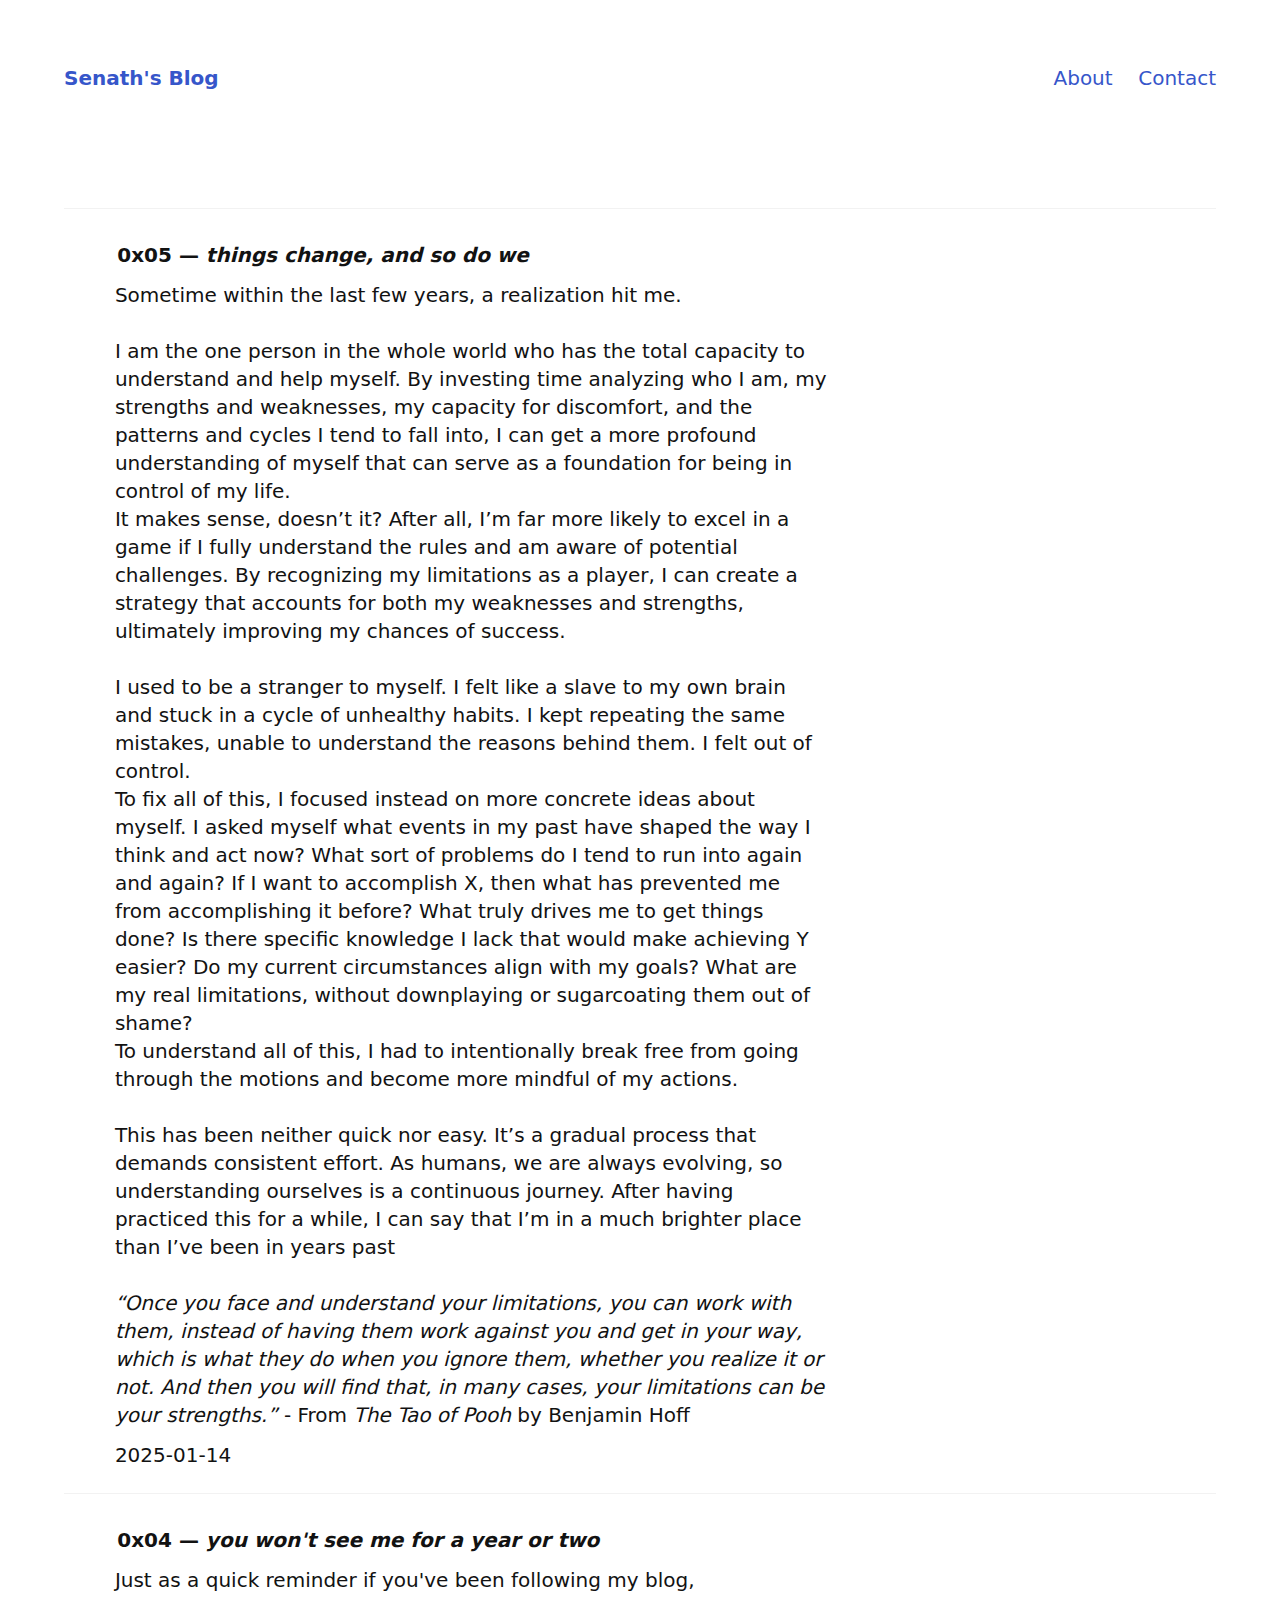
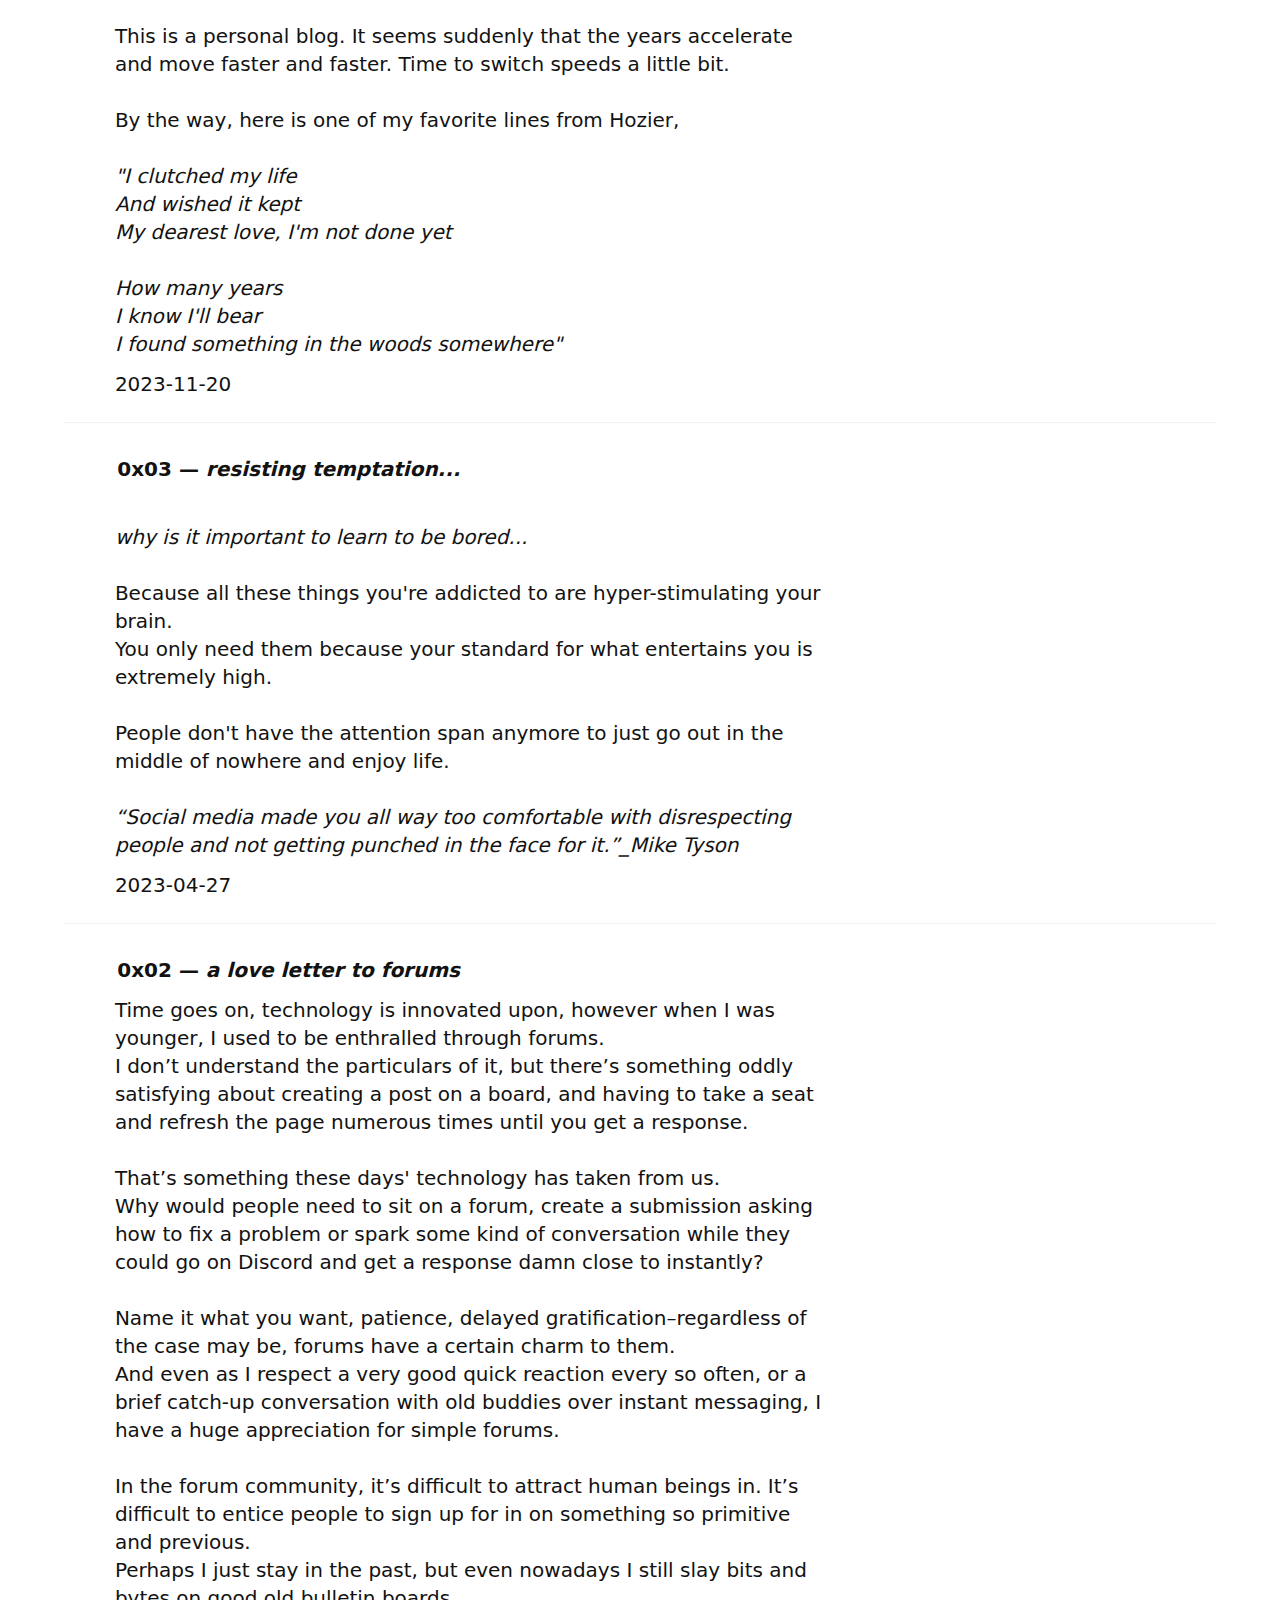
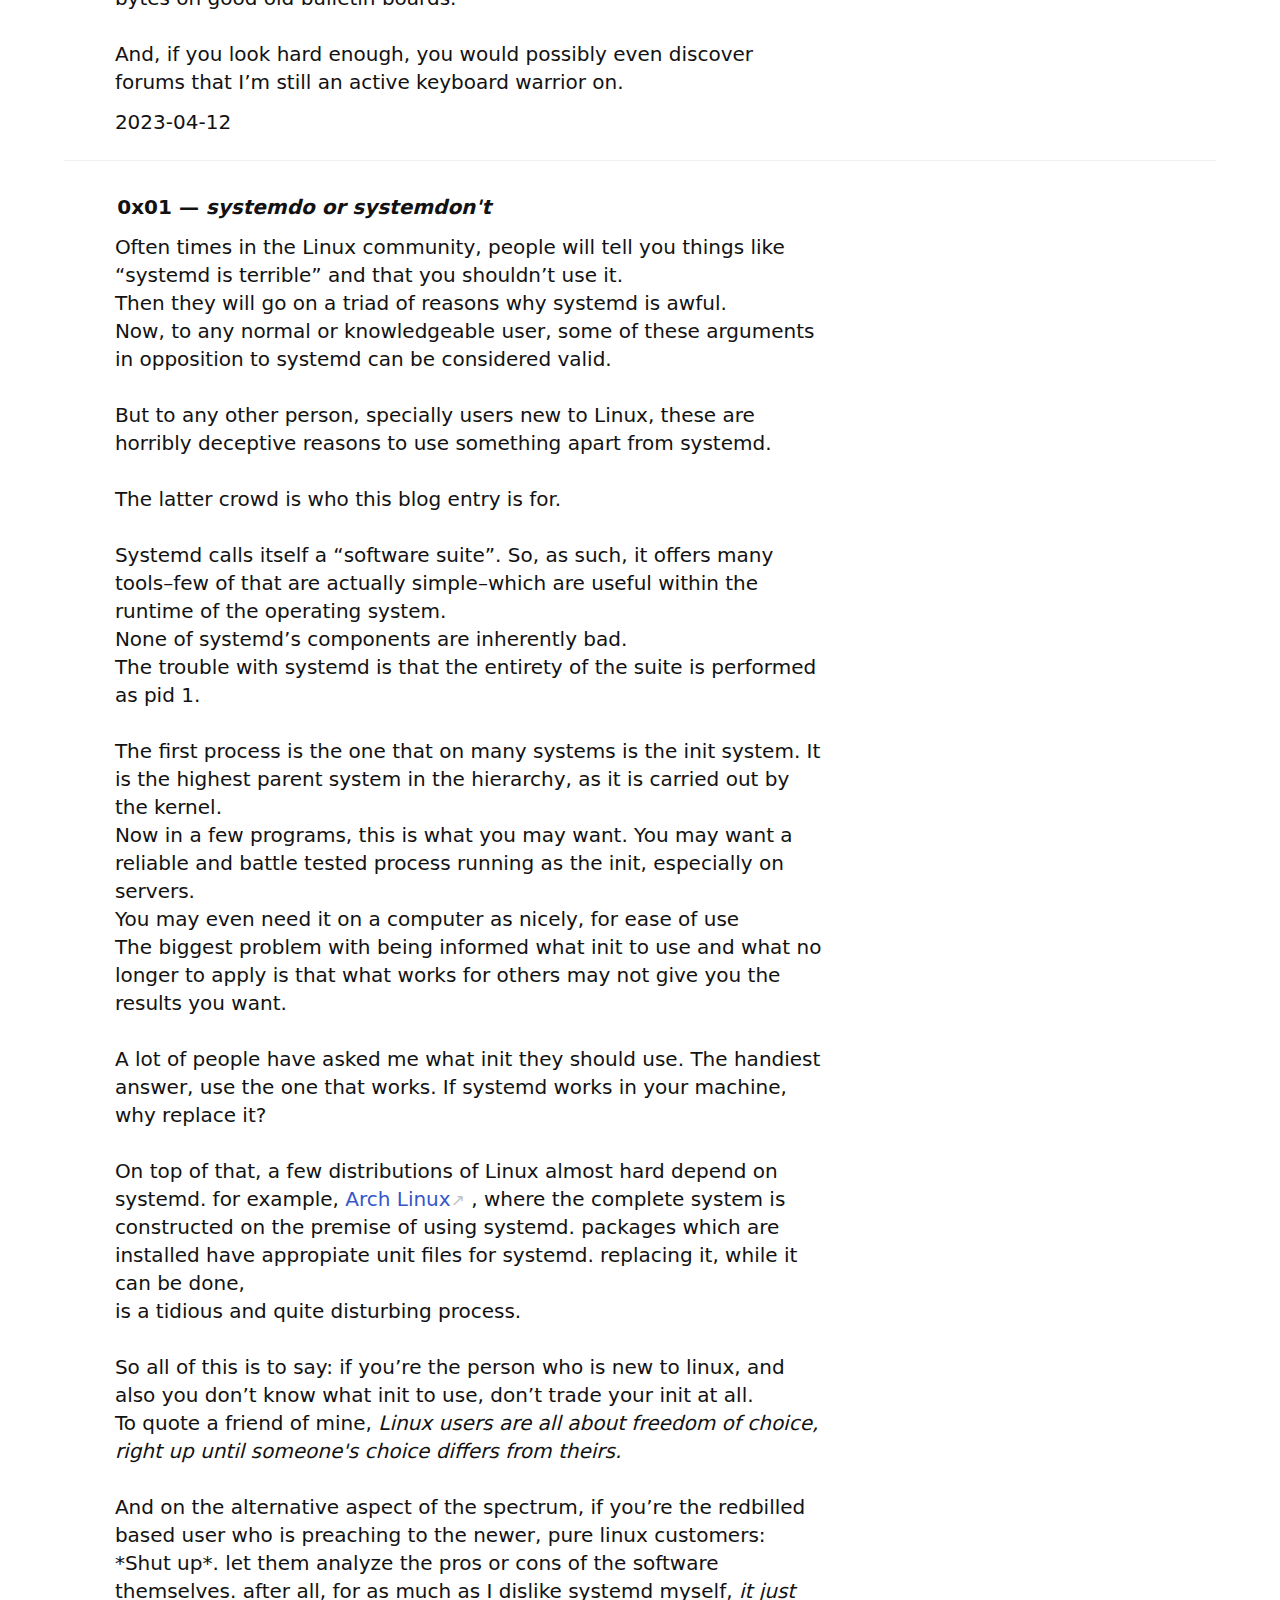
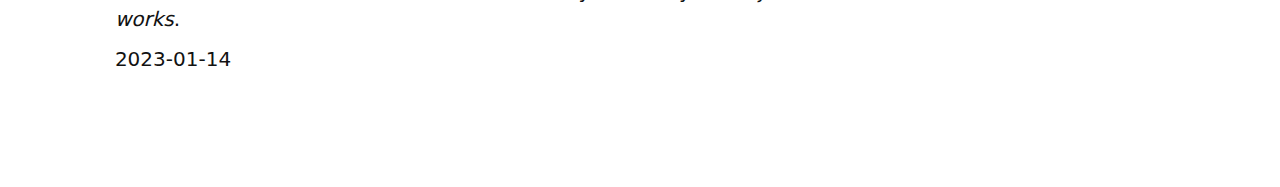
<file: index.html>
<!DOCTYPE html>
<html lang="en">
  <head>
    <meta charset="utf-8">
    <meta name="viewport" content="width=device-width,initial-scale=1">
    <title>Senath's Blog</title>
    <meta name="description" content="Senath's blog">
    <meta property="og:title" content="Senath's Blog">
    <meta property="og:description" content="Senath's Blog">
    <link rel="stylesheet" href="master.css">
    <link rel="icon" type="image/x-icon" href="neural.ico">
    
  </head>
  <body>
    
    <header>
      <h1>
        <a href="#home">Senath's Blog</a>
      </h1>
      <nav>
        <a href="about.html">About</a>
        <a href="contact.html">Contact</a>
      </nav>
    </header>
    <section id="home">
    <main>     
        <hr>
        <a id="0x05"></a>
		<article>
			<h3><span>0x05</span> &mdash; <i>things change, and so do we</i></h3>
			<p>
        Sometime within the last few years, a realization hit me.
        <br>
        <br>
        I am the one person in the whole world who has the total capacity to understand and help myself. By investing time analyzing who I am, my strengths and weaknesses, my capacity for discomfort,
         and the patterns and cycles I tend to fall into, I can get a more profound understanding of myself that can serve as a foundation for being in control of my life.
        <br>
        It makes sense, doesn’t it? After all, I’m far more likely to excel in a game if I fully understand the rules and am aware of potential challenges. By recognizing my limitations as a player,
         I can create a strategy that accounts for both my weaknesses and strengths, ultimately improving my chances of success.
        <br>
        <br>
        I used to be a stranger to myself. I felt like a slave to my own brain and stuck in a cycle of unhealthy habits. I kept repeating the same mistakes,
         unable to understand the reasons behind them. I felt out of control.
         <br>
         To fix all of this,
         I focused instead on more concrete ideas about myself. I asked myself what events in my past have shaped the way I think and act now?
          What sort of problems do I tend to run into again and again? If I want to accomplish X, then what has prevented me from accomplishing it before? What truly drives me to get things done? 
          Is there specific knowledge I lack that would make achieving Y easier? Do my current circumstances align with my goals? What are my real limitations, without downplaying or sugarcoating them out of shame?
          <br>
          To understand all of this, I had to intentionally break free from going through the motions and become more mindful of my actions.
          <br>
          <br>
          This has been neither quick nor easy. It’s a gradual process that demands consistent effort. As humans, we are always evolving, so understanding ourselves is a continuous journey. After having practiced this for a while,
           I can say that I’m in a much brighter place than I’ve been in years past
           <br>
           <br>
           <i>“Once you face and understand your limitations, you can work with them, instead of having them work against you and get in your way, which is what they do when you ignore them, whether you realize it or not. And then you will find that, in many cases, your limitations can be your strengths.”</i> - From <i>The Tao of Pooh</i> by Benjamin Hoff 

                <div class="post-meta"><time class="post-date">2025-01-14</time></div>
            </p>
        </article>
        <hr>
		<a id="0x04"></a>
		<article>
			<h3><span>0x04</span> &mdash; <i>you won't see me for a year or two</i></h3>
			<p>
				Just as a quick reminder if you've been following my blog,
				<br>
				<br>
				This is a personal blog. It seems suddenly that the years accelerate and move faster and faster. Time to switch speeds a little bit.
				<br>
                <br>
                By the way, here is one of my favorite lines from Hozier,
                <br>
                <br>
                    <i>"I clutched my life<br>
                    And wished it kept<br>
                    My dearest love, I'm not done yet
                    <br>
                    <br>

                    How many years<br>
                    I know I'll bear<br>
                    I found something in the woods somewhere"</i>
                
                <br>
                <div class="post-meta"><time class="post-date">2023-11-20</time></div>
            </p>
        </article>
        <hr>
		<a id="0x03"></a>
		<article>
			<h3><span>0x03</span> &mdash; <i>resisting temptation...</i></h3>
			<p>          
                <br>
                <i>why is it important to learn to be bored...</i>
                <br>
                <br>
                Because all these things you're addicted to are hyper-stimulating your brain.
                <br>
                You only need them because your standard for what entertains you is extremely high.
                <br>
                <br>
                People don't have the attention span anymore to just go out in the middle of nowhere and enjoy life.
                <br>
                <br>
                <i>“Social media made you all way too comfortable with disrespecting people and not getting punched in the face for it.”_Mike Tyson</i>     
                <br>
                <div class="post-meta"><time class="post-date">2023-04-27</time></div>
            </p>
		</article>

		<hr>
		<a id="0x02"></a>
		<article>
			<h3><span>0x02</span> &mdash; <i>a love letter to forums</i></h3>
			<p>
                Time goes on, technology is innovated upon, however when I was younger, I used to be enthralled through forums.
                <br>  
                I don’t understand the particulars of it, but there’s something oddly satisfying about creating a post on a board, and having to take a seat and refresh the page numerous times until you get a response.  
                <br>
                <br>
                That’s something these days' technology has taken from us.
                <br>  
                Why would people need to sit on a forum, create a submission asking how to fix a problem or spark some kind of conversation while they could go on Discord and get a response damn close to instantly?
                <br>
                <br>
                Name it what you want, patience, delayed gratification–regardless of the case may be, forums have a certain charm to them.
                <br>
                And even as I respect a very good quick reaction every so often, or a brief catch-up conversation with old buddies over instant messaging,  
                I have a huge appreciation for simple forums.
                <br>
                <br>
                In the forum community, it’s difficult to attract human beings in. It’s difficult to entice people to sign up for in on something so primitive and previous.
                <br>
                Perhaps I just stay in the past, but even nowadays I still slay bits and bytes on good old bulletin boards.
                <br>
                <br>
                And, if you look hard enough, you would possibly even discover forums that I’m still an active keyboard warrior on.
                <br>
                <div class="post-meta"><time class="post-date">2023-04-12</time></div>
            </p>
		</article>
		<hr>
		<a id="0x01"></a>
		<article>
			<h3><span>0x01</span> &mdash; <i>systemdo or systemdon't</i></h3>
			<p>
                Often times in the Linux community, people will tell you things like “systemd is terrible” and that you shouldn’t use it.
                <br>
                Then they will go on a triad of reasons why systemd is awful.
                <br>
                Now, to any normal or knowledgeable user, some of these arguments in opposition to systemd can be considered valid.
                <br>
				<br>
                But to any other person, specially users new to Linux, these are horribly deceptive reasons to use something apart from systemd.
                <br>
                <br>
                The latter crowd is who this blog entry is for.
                <br>
                <br>
                Systemd calls itself a “software suite”. So, as such, it offers many tools–few of that are actually simple–which are useful within the runtime of the operating system.
                <br>
                None of systemd’s components are inherently bad.
                <br>
                The trouble with systemd is that the entirety of the suite is performed as pid 1.
                <br>
                <br>
                The first process is the one that on many systems is the init system. It is the highest parent system in the hierarchy, as it is carried out by the kernel.
                <br>
                Now in a few programs, this is what you may want. You may want a reliable and battle tested process running as the init, especially on servers.
                <br>
                You may even need it on a computer as nicely, for ease of use
                <br>
                The biggest problem with being informed what init to use and what no longer to apply is that what works for others may not give you the results you want. 
                <br>
                <br>
                A lot of people have asked me what init they should use. The handiest answer,   use the one that works. If systemd works in your machine, why replace it? 
                <br>
                <br>
                On top of that, a few distributions of Linux almost hard depend on systemd. for example, <a href="https://archlinux.org/" target="_blank">Arch Linux</a> , where the complete system is constructed on the premise of using systemd. packages which are installed have appropiate unit files for systemd. replacing it, while it can be done,
			    <br>
                is a tidious and quite disturbing process.
                <br>
                <br>
                So all of this is to say: if you’re the person who is new to linux, and also you don’t know what init to use, don’t trade your init at all.
                <br>
                To quote a friend of mine, <i>Linux users are all about freedom of choice, right up until someone's choice differs from theirs.</i>
                <br>
                <br>
                And on the alternative aspect of the spectrum, if you’re the redbilled based user who is preaching to the newer, pure linux customers:
                <br>
                *Shut up*. let them analyze the pros or cons of the software themselves. after all, for as much as I dislike systemd myself, <i>it just works</i>.
                <br>
                <div class="post-meta"><time class="post-date">2023-01-14</time></div>
            </p>
		</article>        
      </section>
    </main>  
  </body>
</html>
</file>
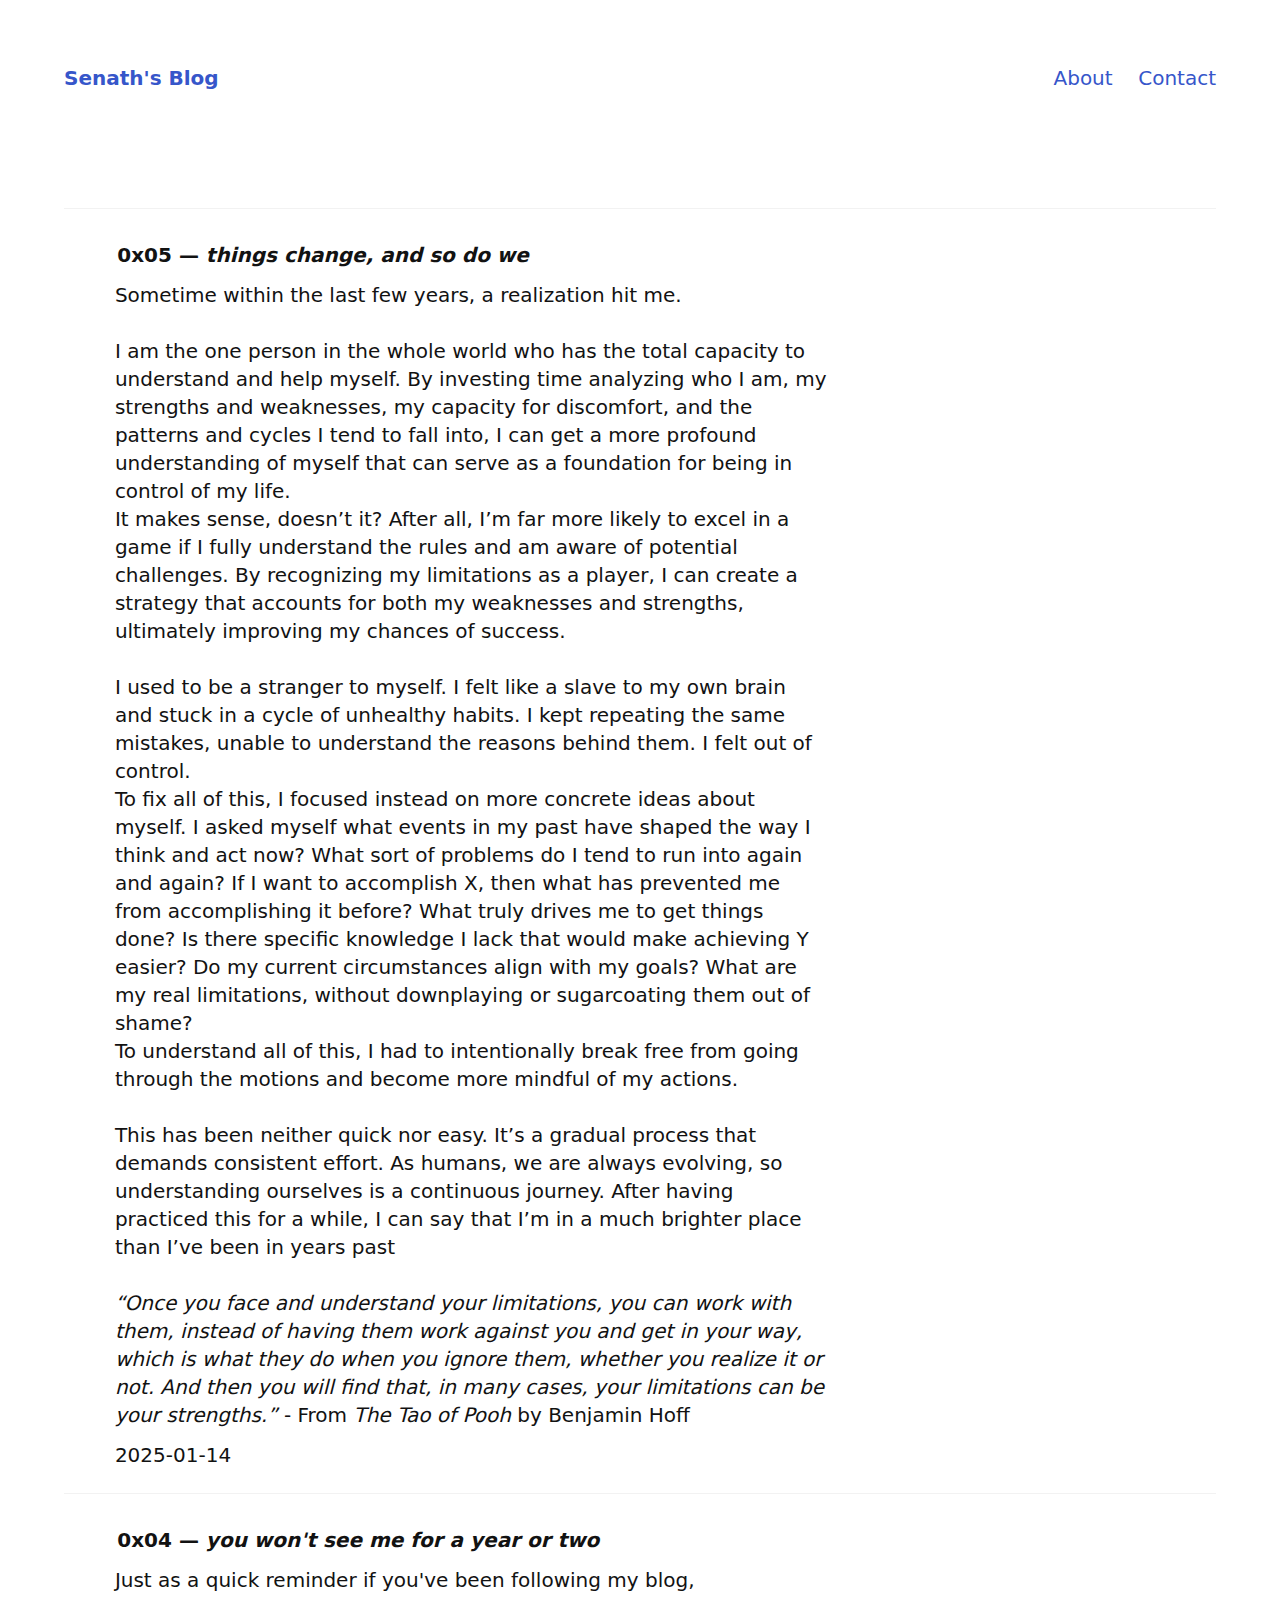
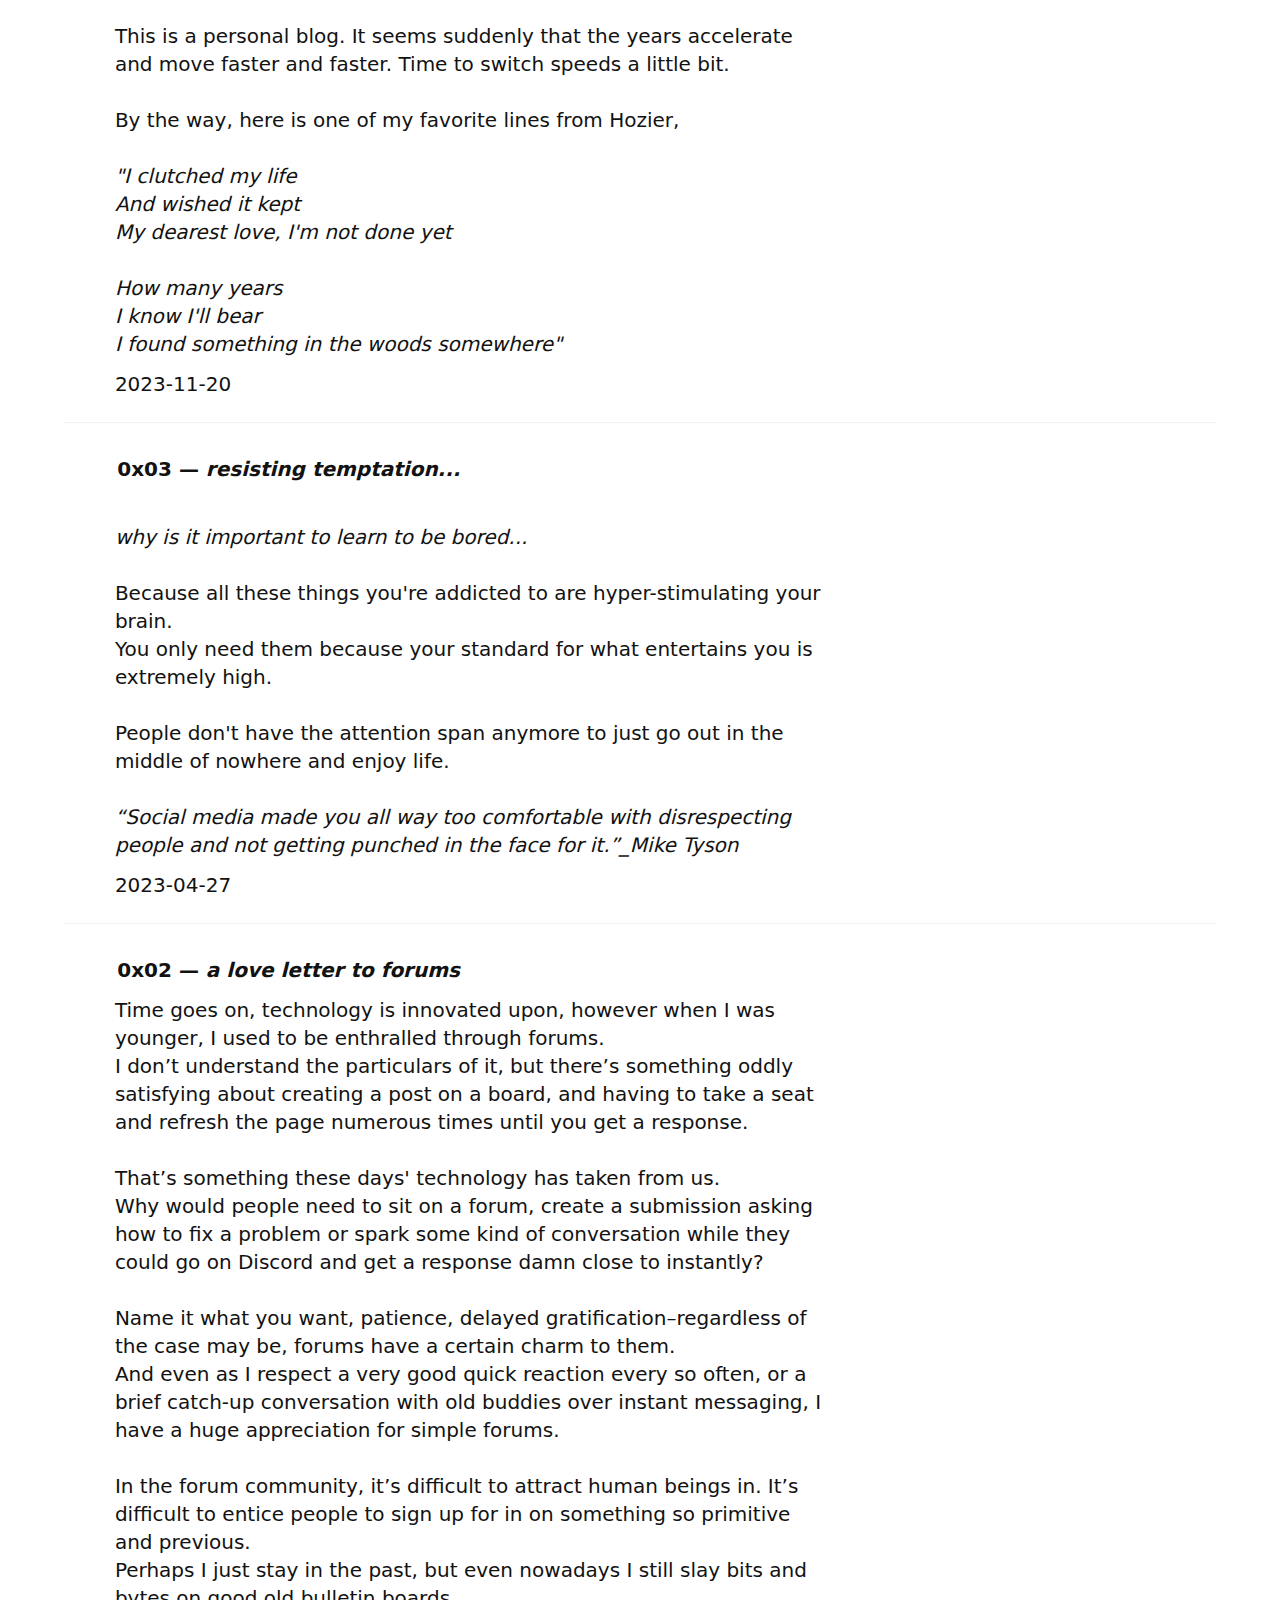
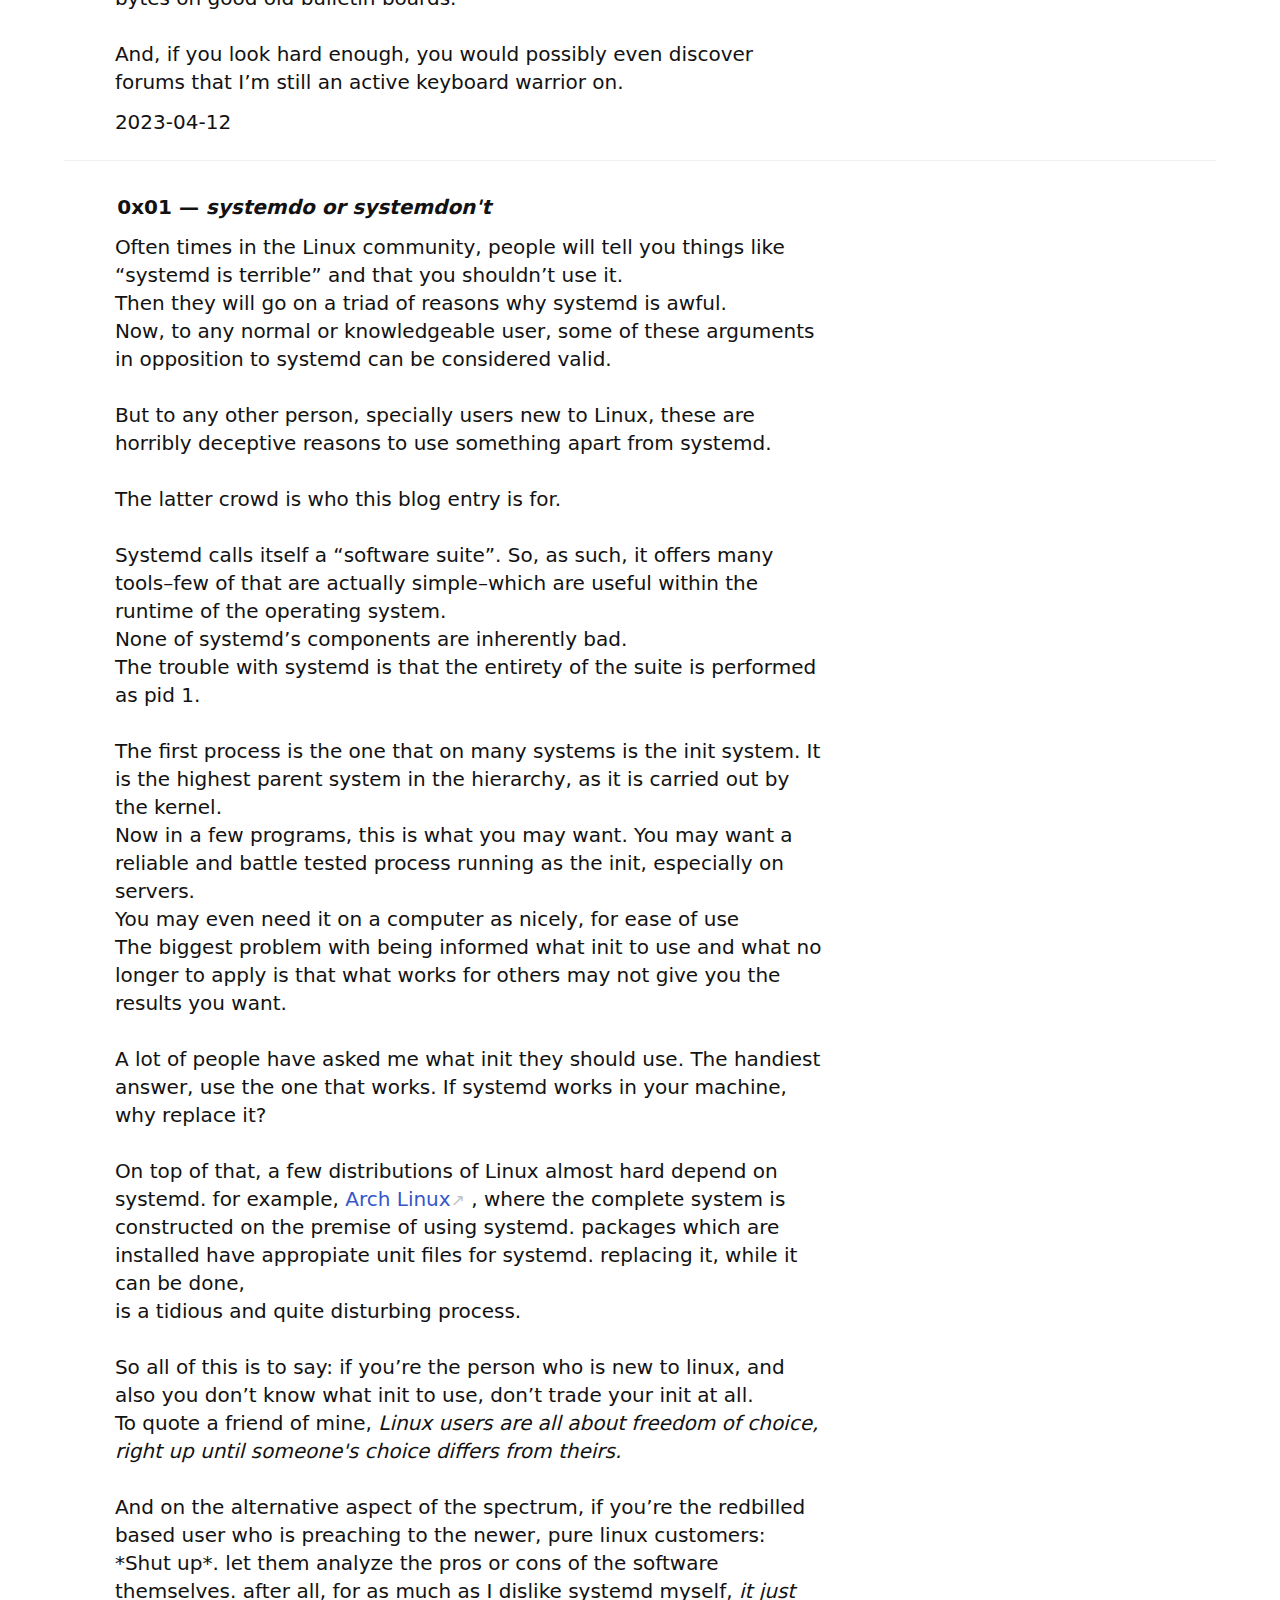
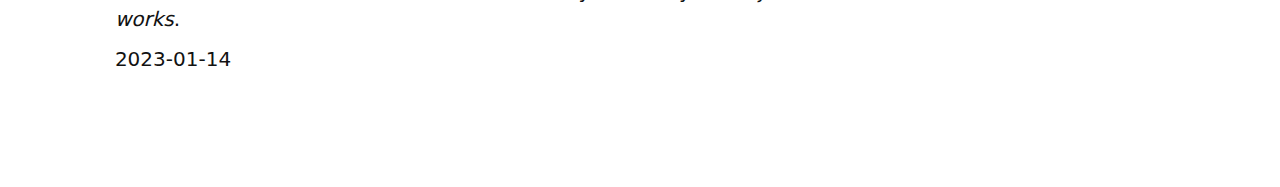
<file: public/page/1/index.html>
<!DOCTYPE html>
<html lang="en-us">
  <head>
    <title>https://dragnosmz.github.io/</title>
    <link rel="canonical" href="https://dragnosmz.github.io/">
    <meta name="robots" content="noindex">
    <meta charset="utf-8">
    <meta http-equiv="refresh" content="0; url=https://dragnosmz.github.io/">
  </head>
</html>
</file>
<file: master.css>
* { margin: 0; padding: 0; box-sizing: border-box;
  
  /* Color scheme */
  
  --textcolor: #121212;
  --bgcolor: #fff;
  --highlight: #3656ca;

}

@media (prefers-color-scheme: dark) {
  * {
    --textcolor: #dadada;
    --bgcolor: #141414;
    --highlight: #3656ca;
  }
}

body {
  font-size: 20px;
  font-family: system-ui, sans-serif;
  line-height: 1.4;
  color: var(--textcolor);
  background: var(--bgcolor);
  position: relative;
  max-width: 64em;  /* remove this for a full-width layout */
  margin: 0 auto;  /* centers the layout */
}

/* ------- Sections ------- */

section {
  padding: calc(6em + 5vw) 5vw 8vw 5vw;
  /* ! Everything below is needed ! */
  display: none;
  position: absolute;
  top: 0;
  min-height: 100vh;
  width: 100%;
  background: var(--bgcolor);
}

section:target { /* Show section */
  display: block;
}

section#home { /* Show #home by default */
  display: block;
}

/* ------- Header ------- */

header {
  padding: 5vw 5vw 0 5vw;
  display: flex;
  flex-wrap: wrap;
  position: absolute;
  width: 100%;
  z-index: 2;
}

header h1 {
  font-size: 1em;
  flex: 1; /* pushes nav to the right */
  white-space: nowrap;
  padding: 0 5vw .5em 0;
}

nav a:not(:last-of-type) {
  margin-right: 1.5vw;
}

/* ------- General ------- */

a {
  text-decoration: none;
  color: var(--highlight);
}

a:hover {
  border-bottom: 1px solid;
}

section h1 {
  font-size: 1em;
  margin: 0 0 1em 0;
}

h2, h3, h4 {
  font-size: 1em;
  font-weight: 600;
  margin: 1.6em 0 .6em 0;
  padding-left: 2ch;
}

p, ul, ol, article {
  max-width: 60ch; /* Limit line-length to 60 characters */
  margin-bottom: .6em;
  padding-left: 2ch;
  
}

ul {
  list-style-type: none;
}

ul li::marker {
  content: "\2022   ";
}

li {
  margin-bottom: .2em;
}

ul, ol {
  padding-left: 2ch;
}

b, strong {
  font-weight: 600;
}

small {
  font-size: .85em;
}

hr {
  height: 1px;
  border: 0;
  background: currentColor;
  opacity: .1;
  margin: 1.2em 0;
  
}

time{
  padding-left: 2ch;

}

abbr {
  text-decoration: none;
}

abbr[title]:hover {
  opacity: .7;
  cursor: help;
}

blockquote {
  padding-left: 2ch;
  opacity: .7;
  margin-bottom: .6em;
  position: relative;
}

blockquote:before {
  content: "";
  position:absolute;
  left: 0;
  top: .3em;
  bottom: .3em;
  background: currentColor;
  width: 1px;
  opacity: .2;
}

img, svg, video, audio {
  display: block;
  max-width: 100%;
  height: auto;
  fill: currentColor;
}
  
code, textarea {
  font-family: ui-monospace, SF Mono, Menlo, Monaco, Andale Mono, monospace;
  font-size: 1em;
  opacity: .7;
}

a code {
  opacity:1;
}

pre, textarea { /* for code samples */
  font-size: .9em;
  color: inherit;
  line-height:inherit;
  padding:.6em .9em;
  margin: .8em 0 1em 0;
  position: relative;
  display: block;
  width: 100%;
  white-space: pre;
  border:0;
  border-radius: 4px;
  background:rgba(100, 255, 221, 0.075);
  box-shadow: inset 1px 1px 0 rgba(0,0,0,.2), inset -1px -1px 0 rgba(0,0,0,.04) ;
}

/* Inline footnotes */

label {
  cursor: pointer;
  vertical-align: super;
  line-height: 1;
  font-size: .75em;
  padding-left: .1em;
}

label:hover {
  color: var(--highlight);
}

label:before {content:"[";}
label:after {content:"]";}

label + input,
label + input + small {
  display: none;
}

input:checked + small {
  display: block;
  padding: .8em 0 1em 2.5vw;;
}

/* Figures */

figure {
  margin: 2em 0 1.5em 0;
}

figure figcaption {
  margin: 0.8em 0 0 0;
  font-size: .85em;
  opacity: .7;
}

/* External links */

a[href*="//"]:after { 
  font-weight: 300;
  font-size: .85em;
  content: "\2197"; /* top right arrow: ↗ */
  color: var(--textcolor);
  opacity: .25;
  
}

a[href*="//"]:hover:after {
  color: var(--highlight);
  opacity: 1;
  
}

/* File links */

a:before { 
  font-size: .7em;
  margin-right: .4em;
}

/* Add more filetypes here if you want */

a[href$=".pdf"]:before { content: "PDF"; }
a[href$=".txt"]:before { content: "TXT"; }
a[href$=".mp3"]:before { content: "MP3"; }
a[href$=".jpeg"]:before,
a[href$=".jpg"]:before,
a[href$=".gif"]:before,
a[href$=".png"]:before { content: "IMG"; }

/* For a square ratio */
.grid a:before {
  content: "";
  display: block;
  padding-top: 100%;
}

.grid a img {
  position: absolute;
  top: 0;
  width: 100%;
  height: 100%;
  object-fit: contain;
} 

/* ------- Smaller screens ------- */

@media only screen and (max-width: 680px) {
  body { font-size: 16px; }
}

@media only screen and (max-width: 540px) {
  nav { width: 100%; } /* Fix for older webkit versions */
}

  /* Inline footnotes */
  
  label + input + small { display: inline; }
  label + input + small:before { content: "["; }
  label + input + small:after { content: "]"; }
  
  /* Slides */
  
  .slides, .slides figure {
    position: relative;
    height: auto;
    padding: 0;
  }

  .slides figure img, .slides figure.cover img {
    max-height: auto;
    position: relative;
    z-index: 1;
    width: auto;
    height: 100vh;
    object-fit: contain;
  }
</file>
